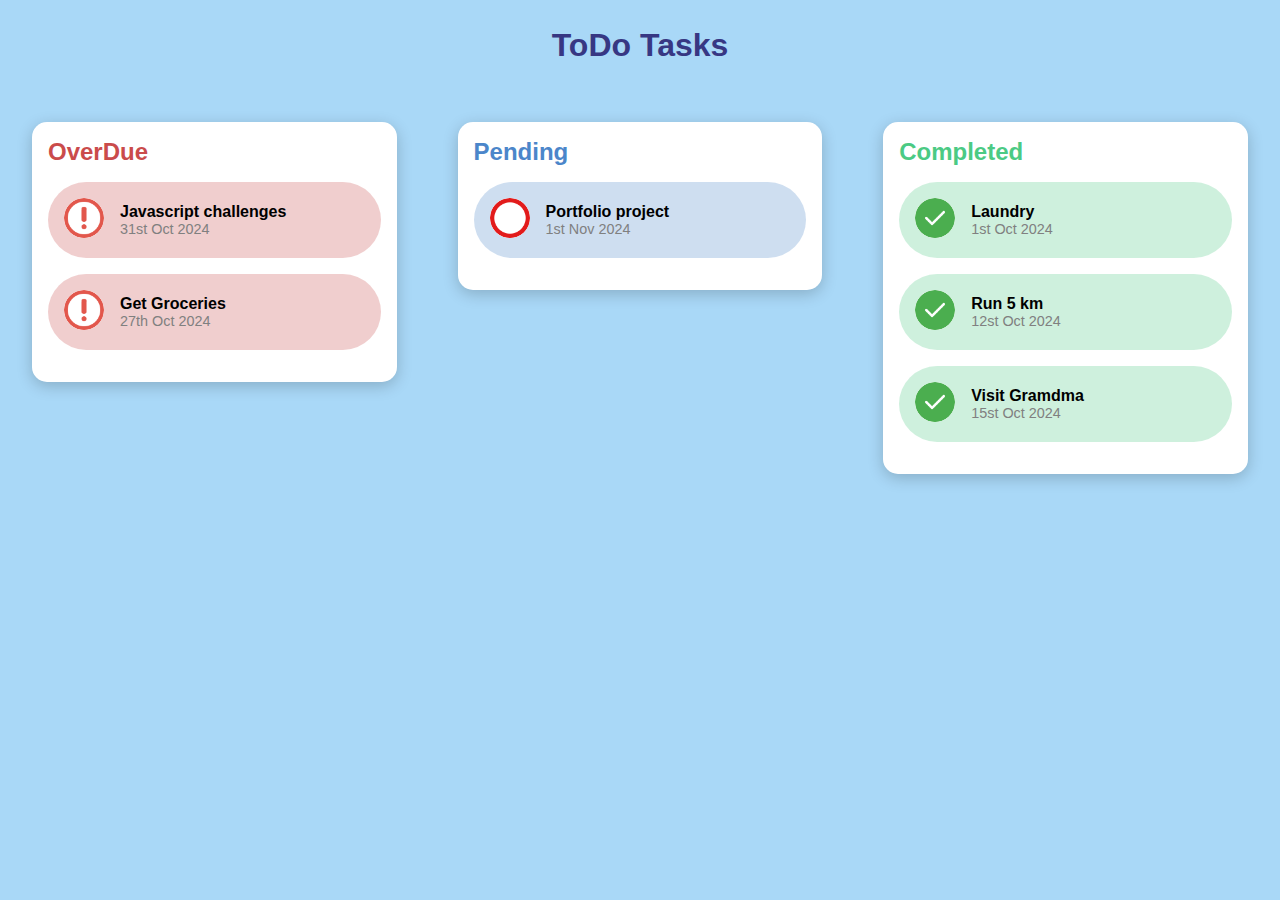
<file: SASS/index.html>
<!DOCTYPE html>
<html lang="en">
<head>
    <meta charset="UTF-8">
    <meta name="viewport" content="width=device-width, initial-scale=1.0">
    <title>SASS</title>
    <link rel="stylesheet" href="./output.css">
</head>
<body>
    <header>
        <h1>ToDo Tasks</h1>
    </header>
    <main>
        <article class="overdue">
            <h3>OverDue</h3>
            <div class="task task__overdue">
                <div>
                    <img src="./img/exclamation-mark.png" alt="exclamation-mark">
                </div>
                <div>
                    <p class="title">Javascript challenges</p>
                    <p class="date">31st Oct 2024</p>
                </div>
            </div> 
            <div class="task">
                <div>
                    <img src="./img/exclamation-mark.png" alt="exclamation-mark">
                </div>
                <div>
                    <p class="title">Get Groceries</p>
                    <p class="date">27th Oct 2024</p>
                </div>
            </div> 
        </article>
        <article class="pending">
            <h3>Pending</h3>
            <div class="task">
                <div>
                    <img src="./img/circle.png" alt="exclamation-mark">
                </div>
                <div>
                    <p class="title">Portfolio project</p>
                    <p class="date">1st Nov 2024</p>
                </div>
            </div> 
        </article>
        <article class="complete">
            <h3>Completed</h3>
            <div class="task">
                <div>
                    <img src="./img/correct.png" alt="exclamation-mark">
                </div>
                <div>
                    <p class="title">Laundry</p>
                    <p class="date">1st Oct 2024</p>
                </div>
            </div> 
            <div class="task">
                <div>
                    <img src="./img/correct.png" alt="exclamation-mark">
                </div>
                <div>
                    <p class="title">Run 5 km</p>
                    <p class="date">12st Oct 2024</p>
                </div>
            </div> 
            <div class="task">
                <div>
                    <img src="./img/correct.png" alt="exclamation-mark">
                </div>
                <div>
                    <p class="title">Visit Gramdma</p>
                    <p class="date">15st Oct 2024</p>
                </div>
            </div> 
        </article>
    </main>    
</body>
</html>
</file>
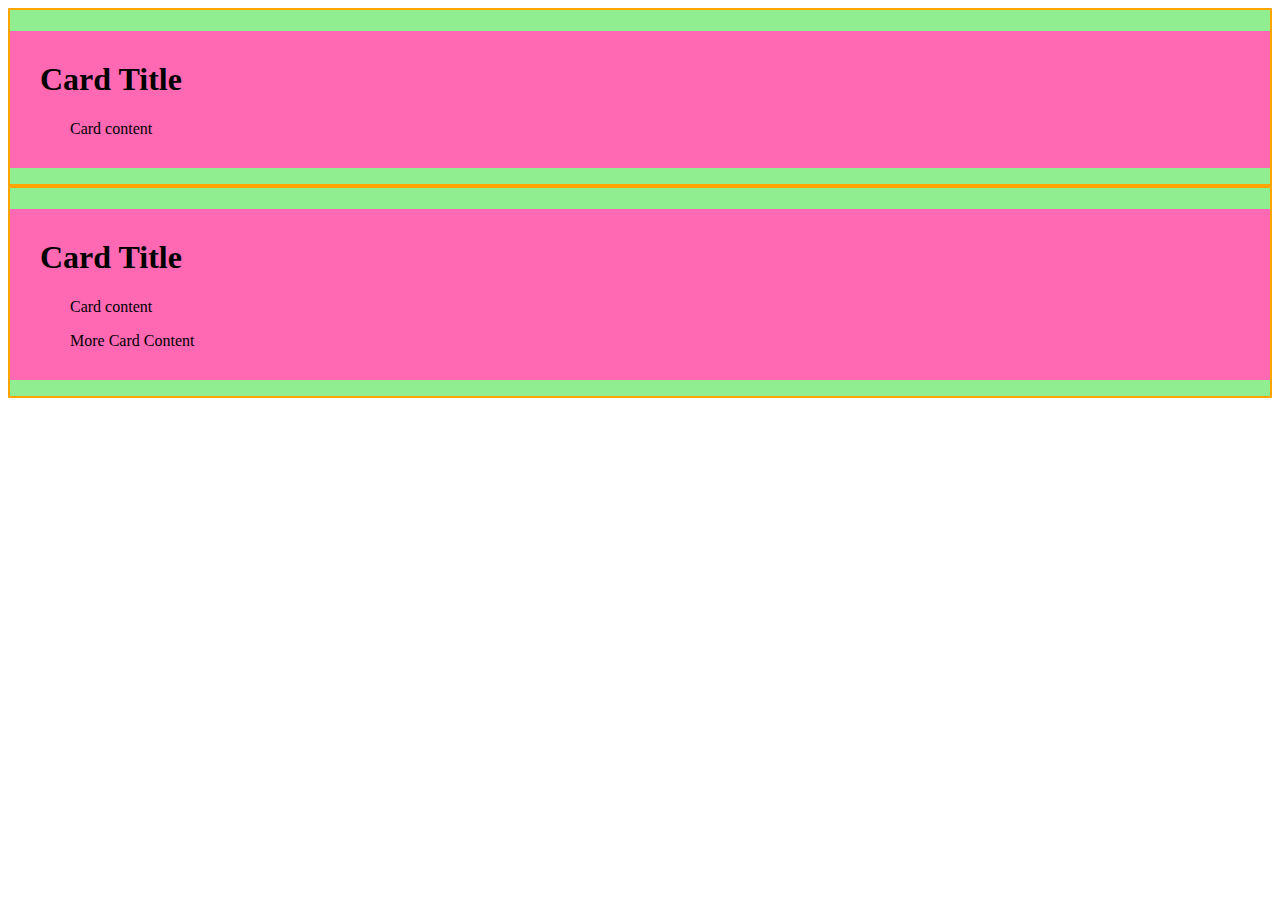
<file: CSS/box.html>
<!DOCTYPE html>
<html lang="en">
<head>
    <meta charset="UTF-8">
    <meta name="viewport" content="width=device-width, initial-scale=1.0">
    <title>Box Model Challenge</title>
    <link rel="stylesheet" href="./box.css">
</head>
<body>
    <div class="containerOne">
        <div>
            <div></div>
            <div class="section">
                <h1>Card Title</h1>
                <p id="contentOne">Card content</p>
            </div>
            <div></div>
        </div>
    </div>
    <div class="containerTwo">
        <div>
            <div></div>
            <div  class="section">
                <h1>Card Title</h1>
                <p>Card content</p>
                <p id="contentTwo">More Card Content</p>
            </div>
            <div></div>
        </div>
    </div>
</body>
</html>
</file>
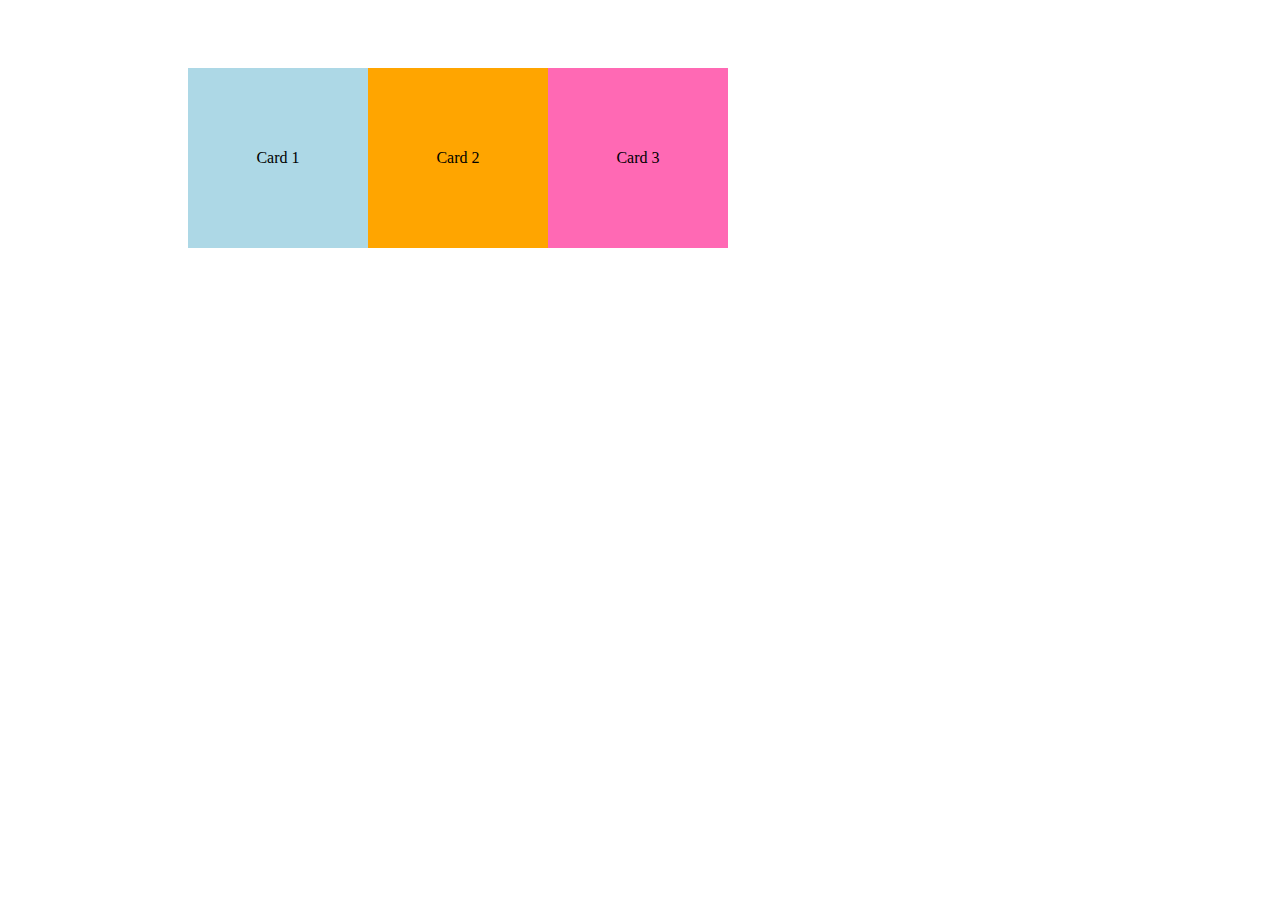
<file: CSS/flexBox.html>
<!DOCTYPE html>
<html lang="en">
<head>
    <meta charset="UTF-8">
    <meta name="viewport" content="width=device-width, initial-scale=1.0">
    <title>Flex Box Challenge</title>
    <link rel="stylesheet" href="./flexBox.css">
</head>
<body>
    <div class="container">
        <div class="block" id="one">
            <p>Card 1</p>
        </div>
        <div class="block" id="two">
            <p>Card 2</p>
        </div>
        <div class="block" id="three">
            <p>Card 3</p>
        </div>
    </div>
</body>
</html>
</file>
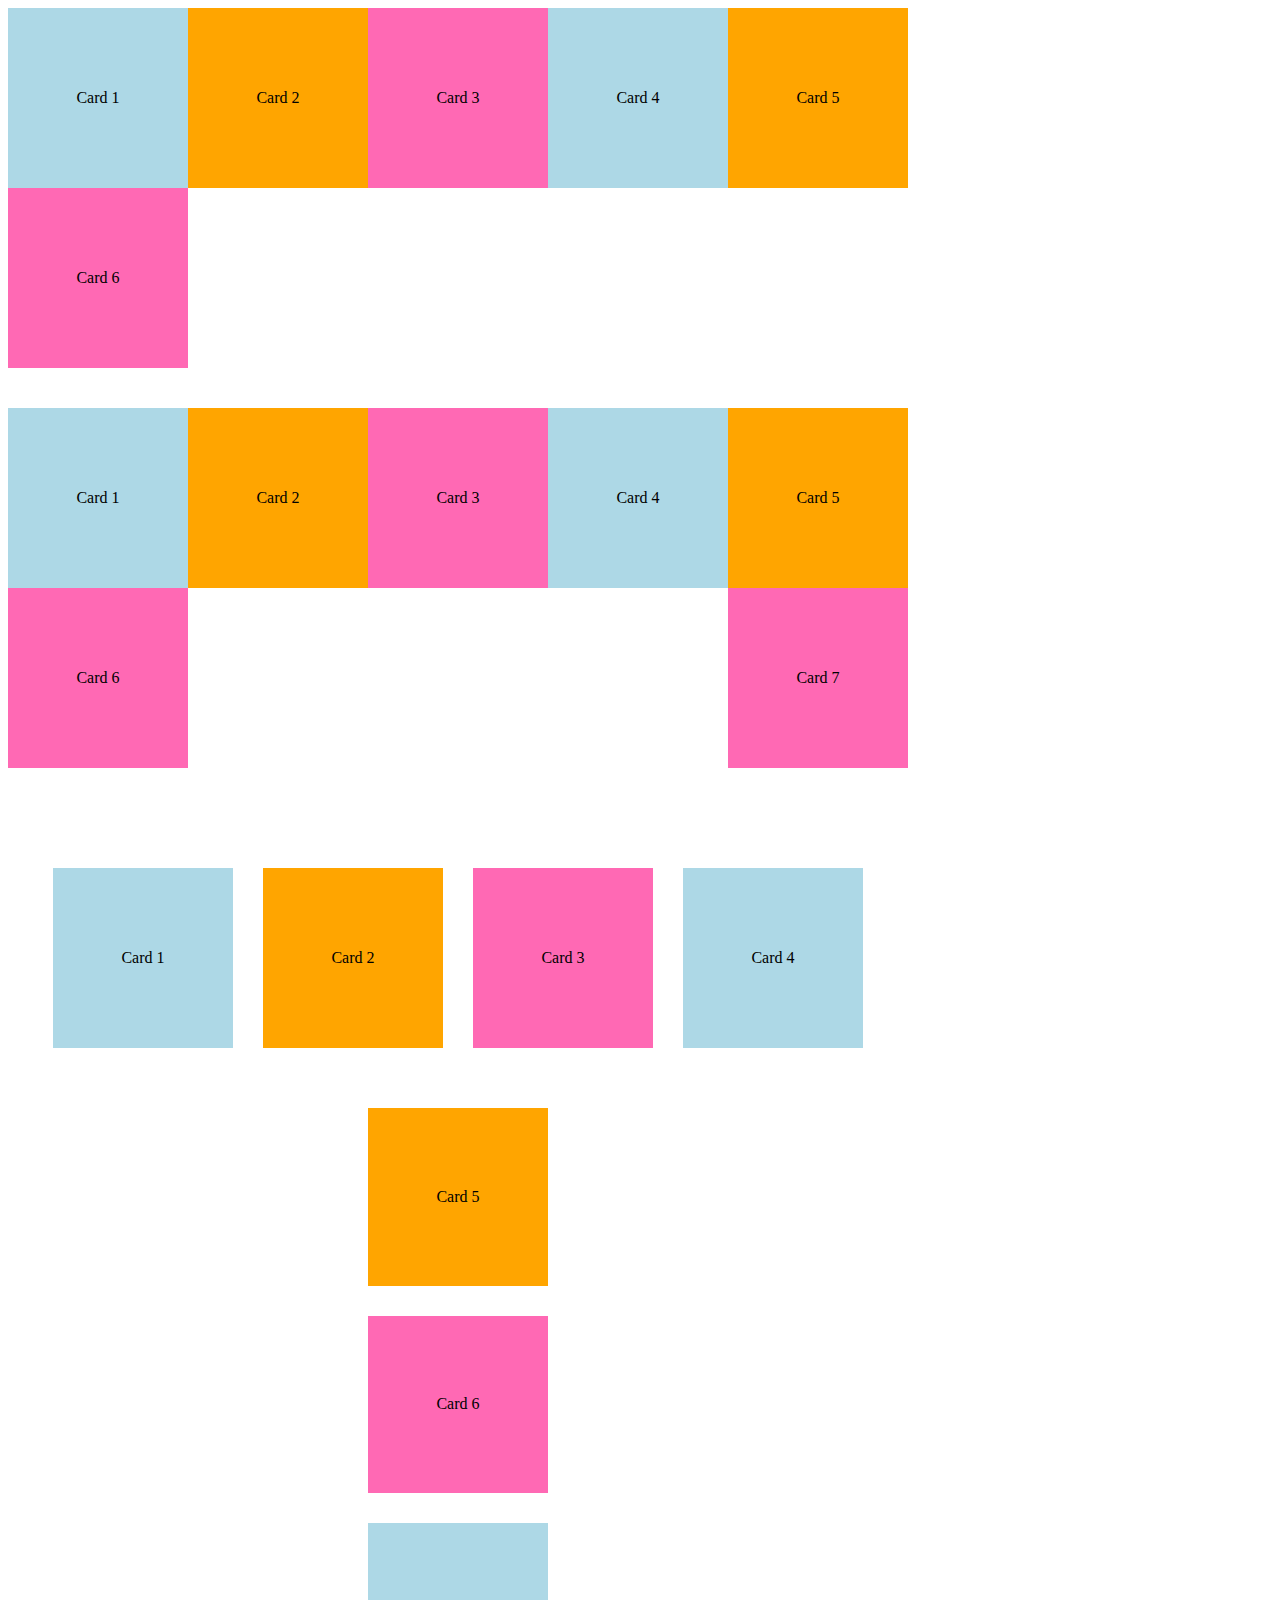
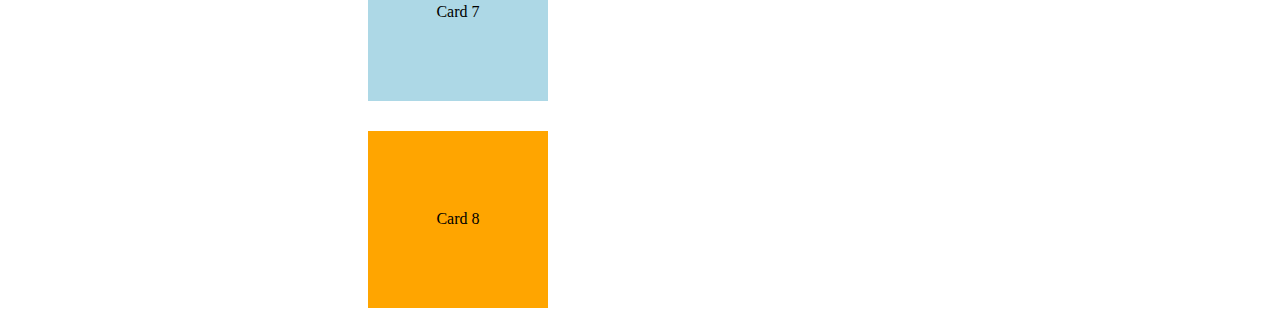
<file: CSS/flexWrap.html>
<!DOCTYPE html>
<html lang="en">
<head>
    <meta charset="UTF-8">
    <meta name="viewport" content="width=device-width, initial-scale=1.0">
    <title>Flex Wrap Challenge</title>
    <link rel="stylesheet" href="./flexWrap.css">
</head>
<body>
    <div class="container">
        <div class="block" id="one">
            <p>Card 1</p>
        </div>
        <div class="block" id="two">
            <p>Card 2</p>
        </div>
        <div class="block" id="three">
            <p>Card 3</p>
        </div>
        <div class="block" id="one">
            <p>Card 4</p>
        </div>
        <div class="block" id="two">
            <p>Card 5</p>
        </div>
        <div class="block" id="three">
            <p>Card 6</p>
        </div>
    </div>
    <div class="container spacing">
        <div class="block" id="one">
            <p>Card 1</p>
        </div>
        <div class="block" id="two">
            <p>Card 2</p>
        </div>
        <div class="block" id="three">
            <p>Card 3</p>
        </div>
        <div class="block" id="one">
            <p>Card 4</p>
        </div>
        <div class="block" id="two">
            <p>Card 5</p>
        </div>
        <div class="block" id="three">
            <p>Card 6</p>
        </div>
        <div class="block end" id="three">
            <p>Card 7</p>
        </div>
    </div>
    <div class="containerOne">
        <div class="block" id="one">
            <p>Card 1</p>
        </div>
        <div class="block" id="two">
            <p>Card 2</p>
        </div>
        <div class="block" id="three">
            <p>Card 3</p>
        </div>
        <div class="block" id="one">
            <p>Card 4</p>
        </div>
    </div>
    <div class="containerTwo">
        <div class="block" id="two">
            <p>Card 5</p>
        </div>
        <div class="block" id="three">
            <p>Card 6</p>
        </div>
        <div class="block " id="one">
            <p>Card 7</p>
        </div>
        <div class="block " id="two">
            <p>Card 8</p>
        </div>
    </div>
</body>
</html>
</file>
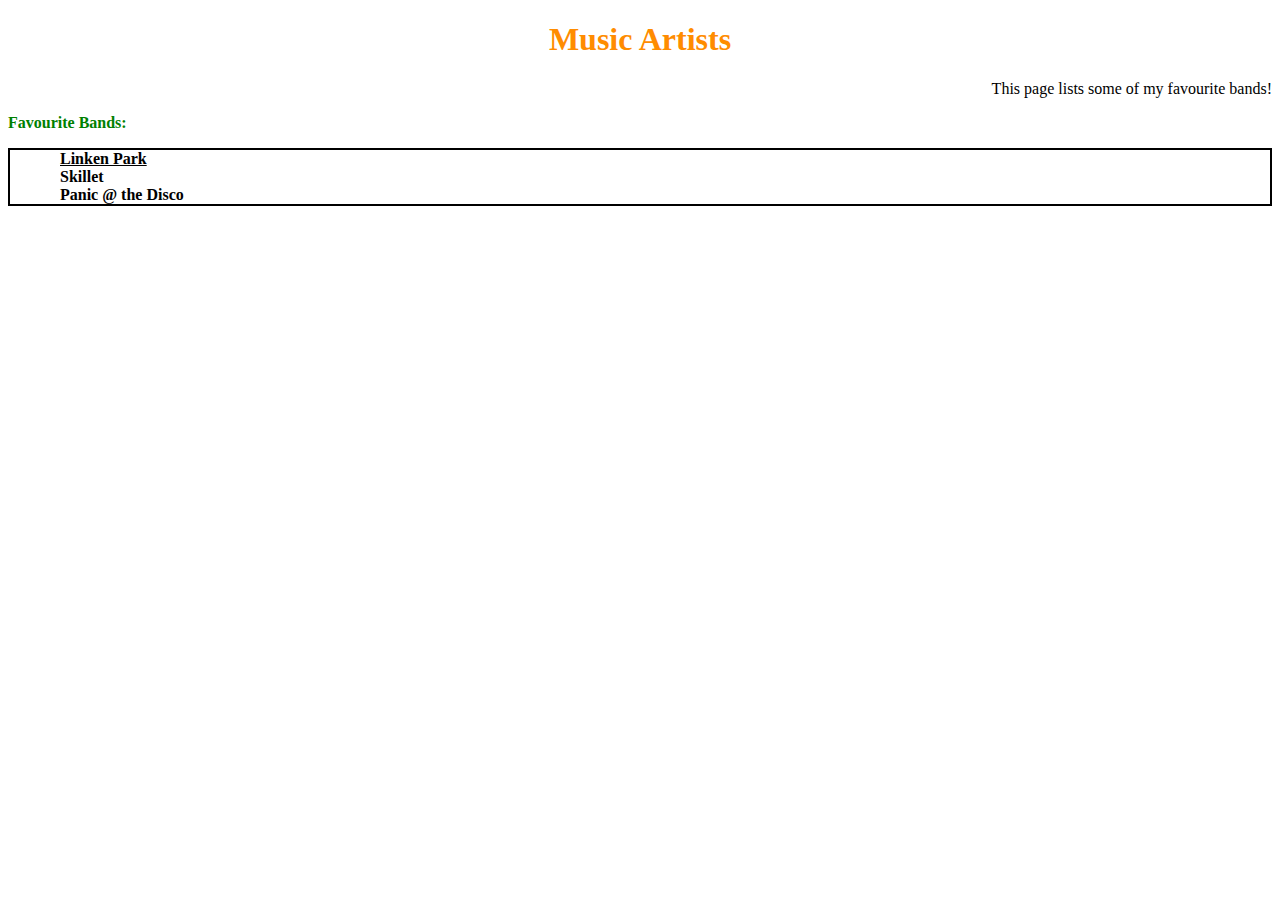
<file: CSS/musical_artist.html>
<!DOCTYPE html>
<html lang="en">
<head>
    <meta charset="UTF-8">
    <meta name="viewport" content="width=device-width, initial-scale=1.0">
    <title>CSS</title>
    <link rel="stylesheet" href="./music.css">
</head>
<body>
    <h1>Music Artists</h1>
    <p id="p1">This page lists some of my favourite bands!</p>
    <p id="p2">Favourite Bands:</p>
    <div>
        <p id="linkText">Linken Park</p>
        <p> Skillet</p>
        <p>Panic @ the Disco</p>
    </div>
</body>
</html>
</file>
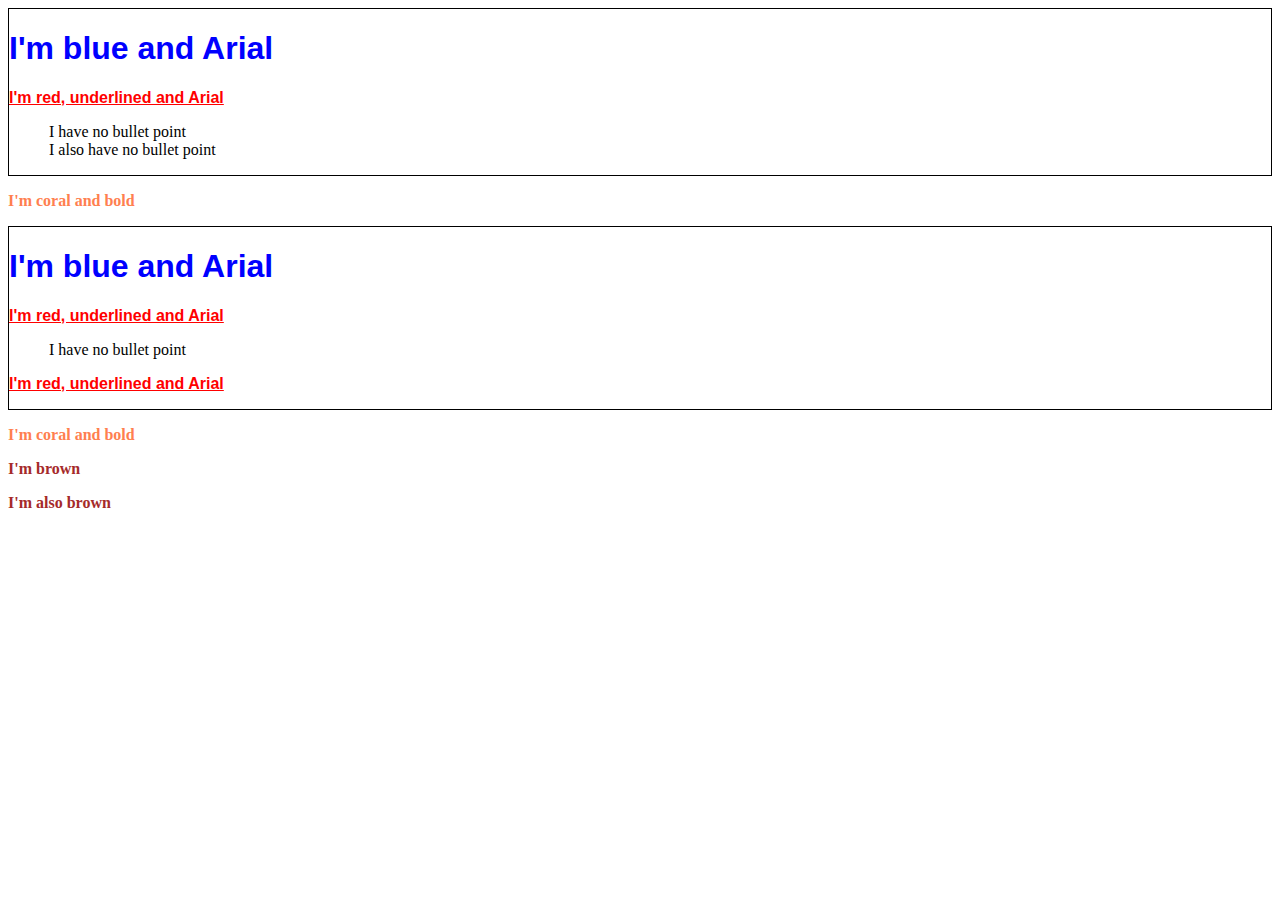
<file: CSS/recreate_image.html>
<!DOCTYPE html>
<html lang="en">
<head>
    <meta charset="UTF-8">
    <meta name="viewport" content="width=device-width, initial-scale=1.0">
    <title>Recreate the Image</title>
    <link rel="stylesheet" href="./recreate_image.css">
</head>
<body>
    <div>
        <h1>I'm blue and Arial</h1>
        <p>I'm red, underlined and Arial</p>
        <ul>
            <li>I have no bullet point</li>
            <li>I also have no bullet point</li>
        </ul>
    </div>
    <p>I'm coral and bold</p>
    <div>
        <h1>I'm blue and Arial</h1>
        <p>I'm red, underlined and Arial</p>
        <ul>
            <li>I have no bullet point</li>
        </ul>
        <p>I'm red, underlined and Arial</p>
    </div>
    <p>I'm coral and bold</p>
    <p>I'm brown</p>
    <p>I'm also brown</p>
</body>
</html>
</file>
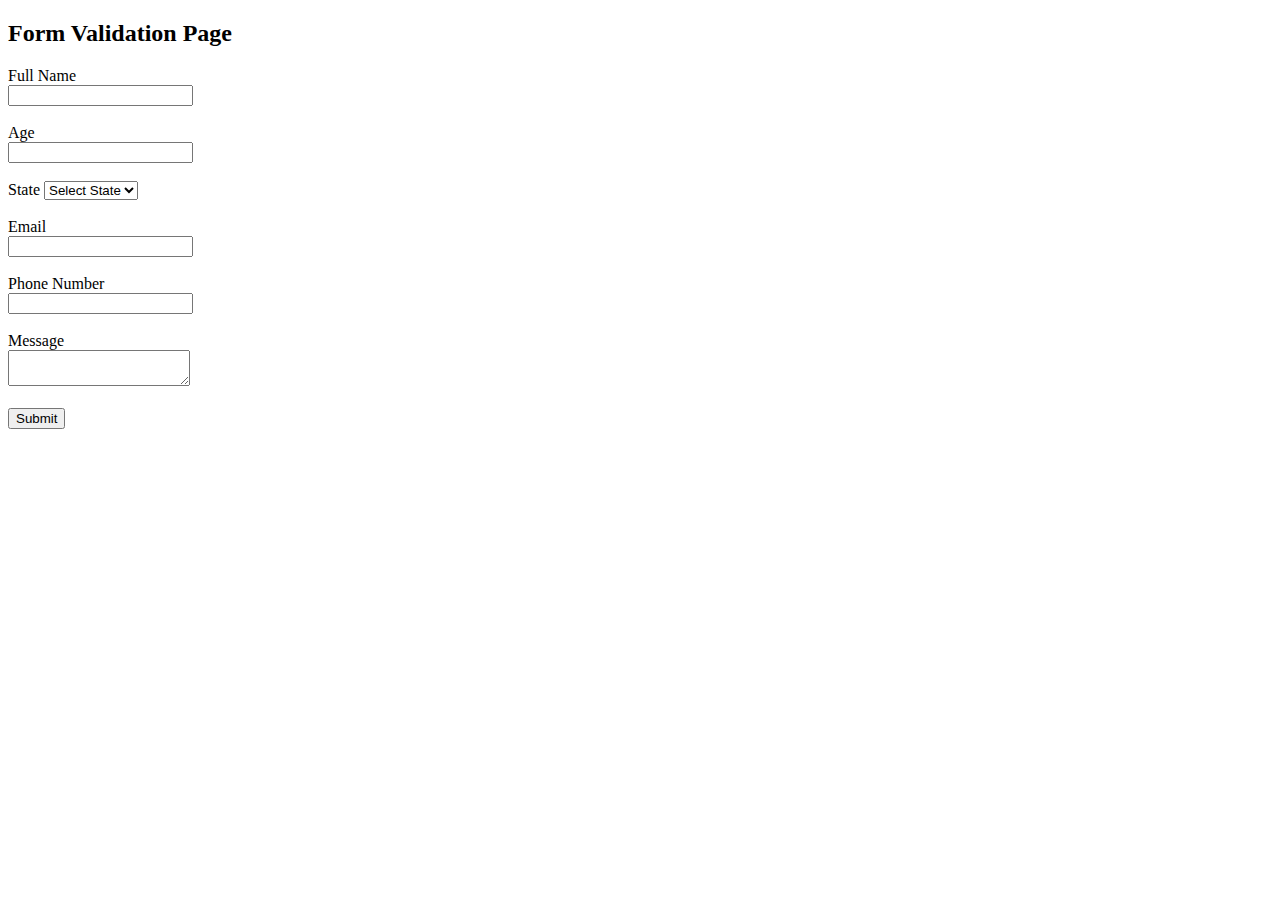
<file: HTML/form.html>
<!DOCTYPE html>
<html lang="en">
<head>
    <meta charset="UTF-8">
    <meta name="viewport" content="width=device-width, initial-scale=1.0">
    <title>Form Page</title>
</head>
<body>
    <h2>Form Validation Page</h2>
    <form style="width: min-content;" action="./form_result.html">
        <div>
            <label for="nameInput">Full Name</label>
            <input type="text" id="nameInput" name="full-name" required min="1">
        </div>
        <br>
        <div>
            <label for="ageInput">Age</label>
            <input type="number" id="ageInput" name="age" required min="1">
        </div>
        <br>
        <div>
            <label for="state">State</label>
            <select name="state" id="state">
                <option disabled selected value="">Select State</option>
                <option value="NSW">NSW</option>
                <option value="VIC">VIC</option>
                <option value="QLD">QLD</option>
                <option value="SA">SA</option>
                <option value="WA">WA</option>
                <option value="TAS">TAS</option>
                <option value="NT">NT</option>
                <option value="ACT">ACT</option>
            </select required>
        </div>
        <br>
        <div>
            <label for="emailInput">Email</label>
            <input type="email" id="emailInput" name="email" required>
        </div>
        <br>
        <div>
            <label for="phoneNumberInput">Phone Number</label>
            <input type="tel" id="phoneNumberInput" name="phone-number" required>
        </div>
        <br>
        <div>
            <label for="messageInput">Message</label>
            <textarea
                name="message" 
                id="messageInput" 
                placeholder="Please write message here." 
                required
                minlength="2"
                maxlength="50">
            </textarea>
        </div>
        <br>
        <button type="submit">Submit</button>
    </form>
</body>
</html>
</file>
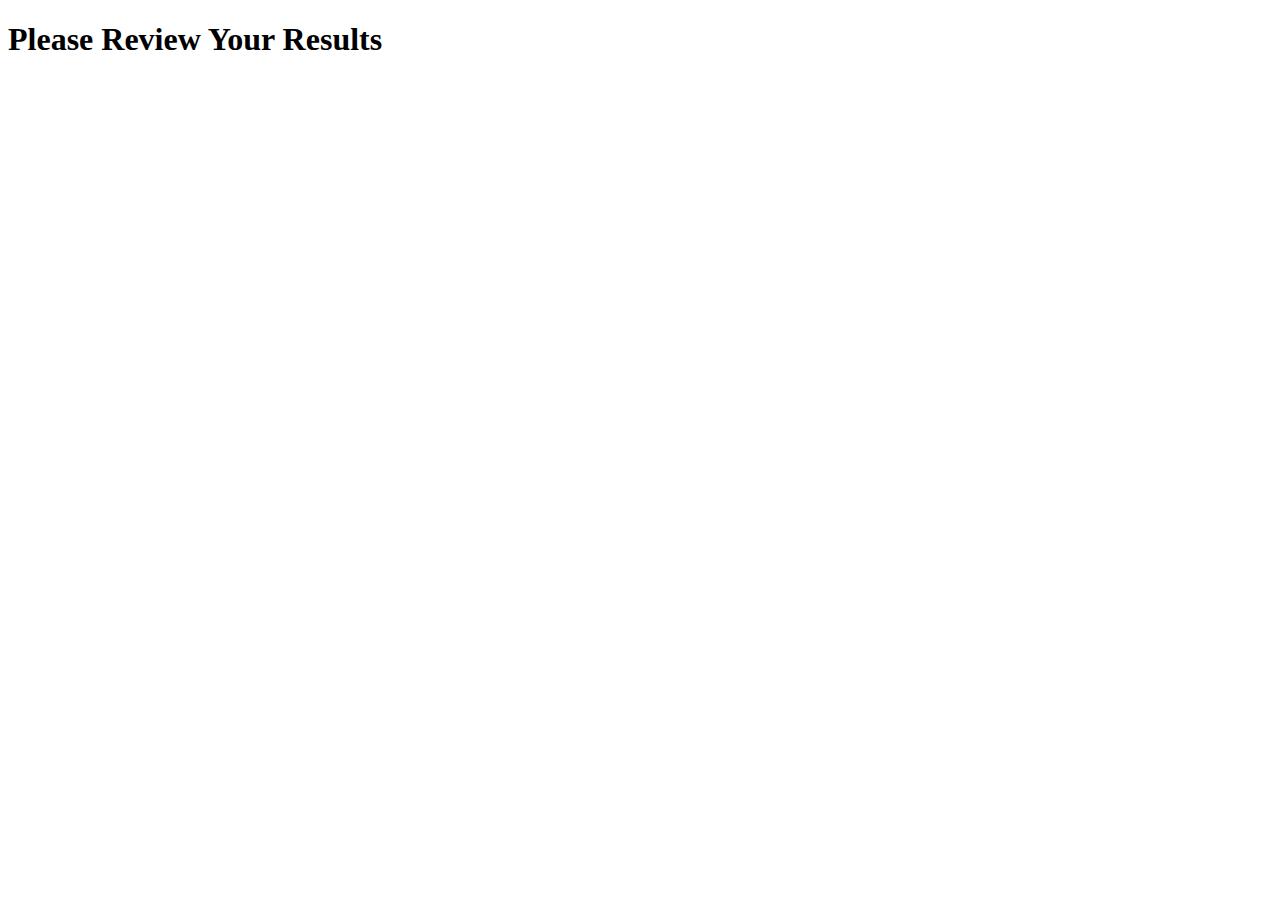
<file: HTML/form_result.html>
<!DOCTYPE html>
<html lang="en">
<head>
    <meta charset="UTF-8">
    <meta name="viewport" content="width=device-width, initial-scale=1.0">
    <title>Form result</title>
</head>
<body>
    <h1>Please Review Your Results</h1>
</body>
</html>
</file>
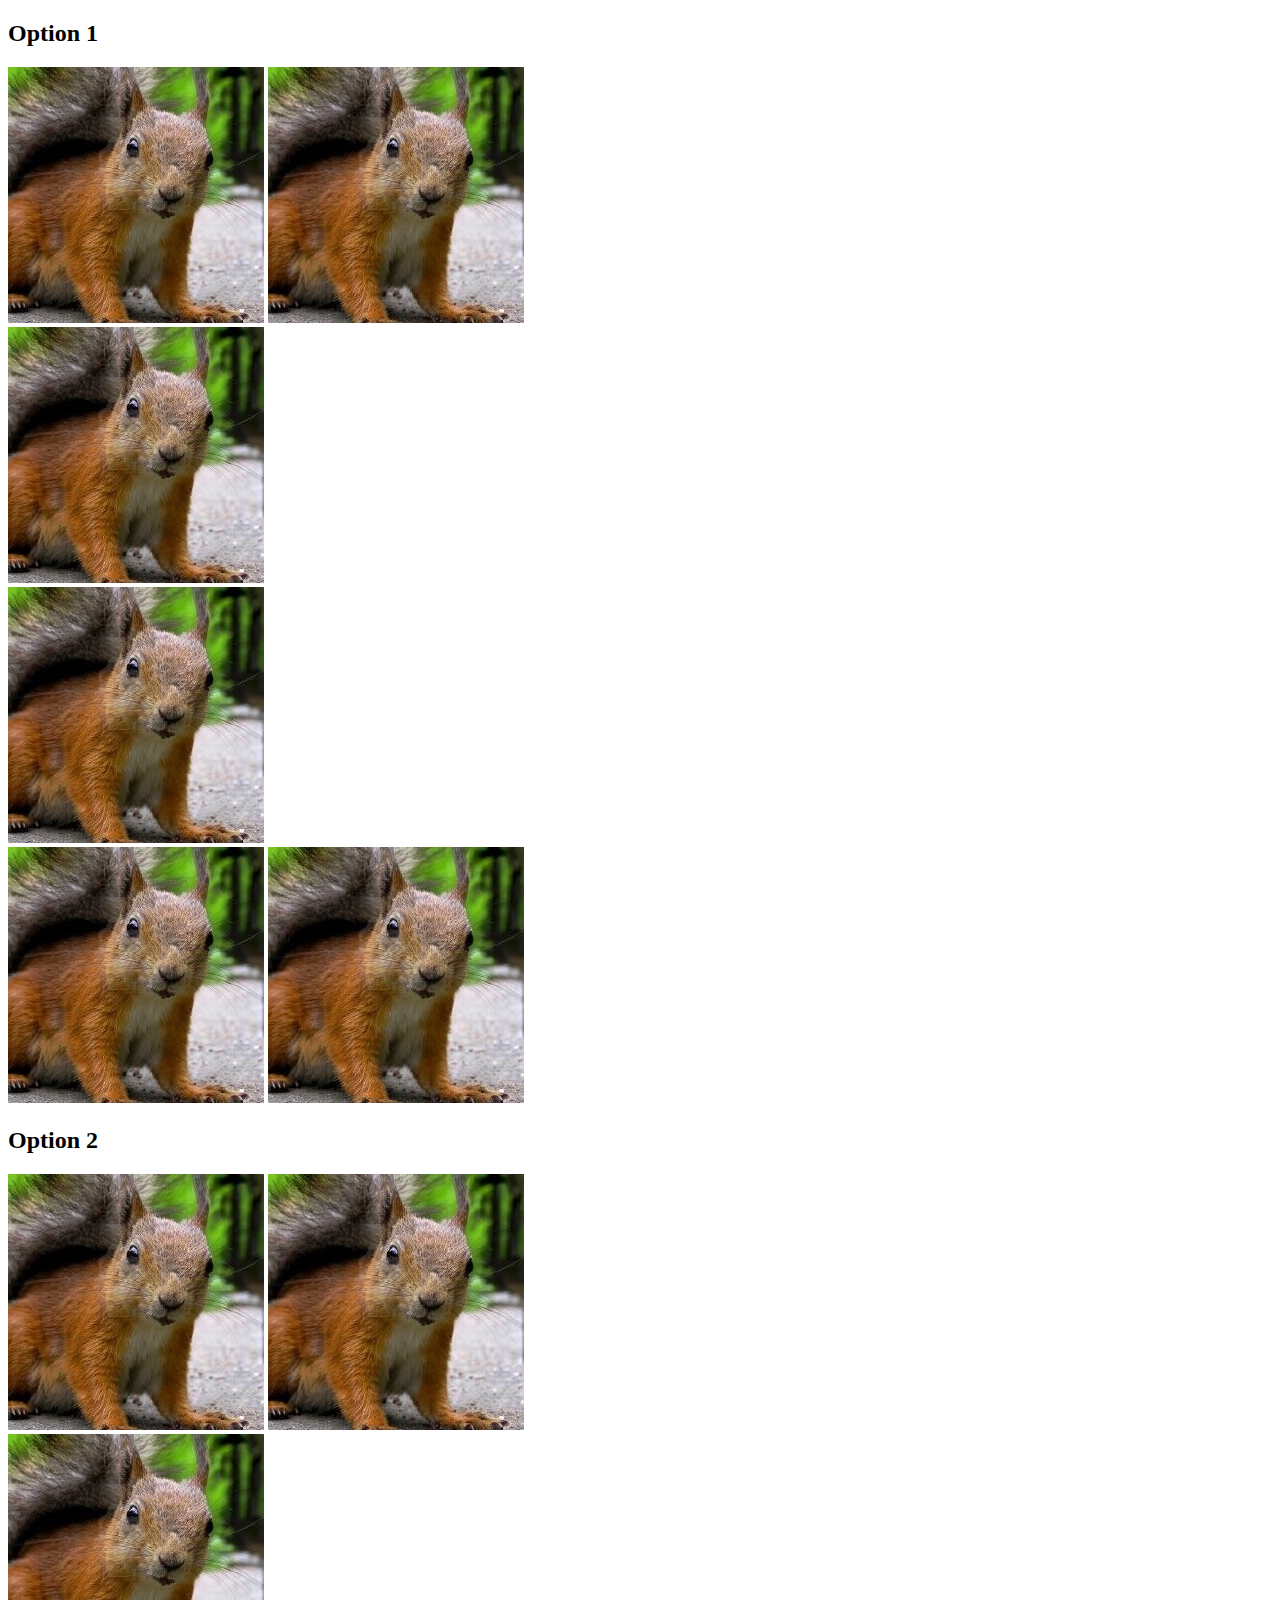
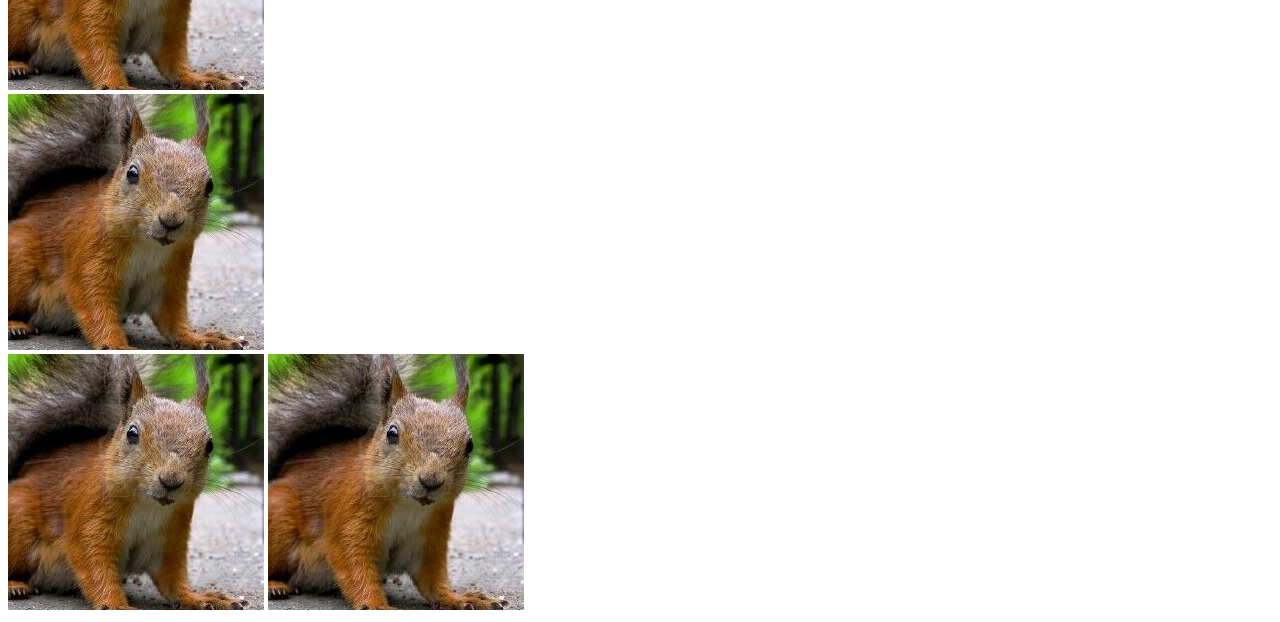
<file: HTML/squirrel.html>
<!DOCTYPE html>
<html lang="en">
<head>
    <meta charset="UTF-8">
    <meta name="viewport" content="width=device-width, initial-scale=1.0">
    <title>Squirrel Image Challenge</title>
</head>
<body>          
    <h2>Option 1</h2>

    <div>
        <img src="./squirrel.jpeg" alt="squirrel 1">
        <img src="./squirrel.jpeg" alt="squirrel 2">
    </div>
    <div>
        <img src="./squirrel.jpeg" alt="squirrel 3">
    </div>
    <div>
        <img src="./squirrel.jpeg" alt="squirrel 4">
    </div>
    <div>
        <img src="./squirrel.jpeg" alt="squirrel 5">
        <img src="./squirrel.jpeg" alt="squirrel 6">
    </div>

    <h2>Option 2</h2>

    <img src="./squirrel.jpeg" alt="squirrel 1">
    <img src="./squirrel.jpeg" alt="squirrel 2">
    <br>
    <img src="./squirrel.jpeg" alt="squirrel 3">
    <br>
    <img src="./squirrel.jpeg" alt="squirrel 4">
    <br>
    <img src="./squirrel.jpeg" alt="squirrel 5">
    <img src="./squirrel.jpeg" alt="squirrel 6">
</body>
</html>
</file>
<file: SASS/output.css>
* {
  box-sizing: border-box;
  margin: 0;
  padding: 0;
}

body {
  font-family: Arial, sans-serif;
  margin: 0;
  padding: 0;
  background-color: rgb(169, 216, 247);
}

header {
  display: flex;
  flex-direction: row;
  justify-content: center;
  align-items: center;
  height: 10vh;
}
header h1 {
  font-size: 2rem;
  font-weight: bold;
  text-align: center;
  color: rgb(55, 55, 131);
}

main {
  display: flex;
  flex-direction: row;
  justify-content: space-between;
  align-items: flex-start;
  flex-wrap: nowrap;
  padding: 2rem;
  gap: 2rem;
}
main article {
  background-color: white;
  box-shadow: 0px 4px 16px rgba(0, 0, 0, 0.2);
  border-radius: 15px;
  padding: 1rem;
  flex: 1;
  max-width: 30%;
  display: flex;
  flex-direction: column;
  justify-content: flex-start;
}
main article .task {
  background-color: rgba(0, 0, 0, 0.05);
  padding: 1rem;
  border-radius: 50px;
  display: flex;
  align-items: center;
  margin-bottom: 1rem;
}
main article .task img {
  width: 40px;
  height: 40px;
  margin-right: 1rem;
  background-color: white;
  border-radius: 50%;
}
main article .task .title {
  font-size: 1rem;
  font-weight: bold;
}
main article .task .date {
  font-size: 0.9rem;
  color: gray;
}
main .overdue h3 {
  font-size: 1.5rem;
  margin-bottom: 1rem;
  color: rgb(202, 75, 75);
}
main .overdue .task {
  background-color: rgba(202, 75, 75, 0.274);
  padding: 1rem;
  border-radius: 50px;
  display: flex;
  align-items: center;
  margin-bottom: 1rem;
}
main .overdue .task img {
  width: 40px;
  height: 40px;
  margin-right: 1rem;
  background-color: white;
  border-radius: 50%;
}
main .overdue .task .title {
  font-size: 1rem;
  font-weight: bold;
}
main .overdue .task .date {
  font-size: 0.9rem;
  color: gray;
}
main .pending h3 {
  font-size: 1.5rem;
  margin-bottom: 1rem;
  color: rgb(75, 134, 202);
}
main .pending .task {
  background-color: rgba(75, 134, 202, 0.274);
  padding: 1rem;
  border-radius: 50px;
  display: flex;
  align-items: center;
  margin-bottom: 1rem;
}
main .pending .task img {
  width: 40px;
  height: 40px;
  margin-right: 1rem;
  background-color: white;
  border-radius: 50%;
}
main .pending .task .title {
  font-size: 1rem;
  font-weight: bold;
}
main .pending .task .date {
  font-size: 0.9rem;
  color: gray;
}
main .complete h3 {
  font-size: 1.5rem;
  margin-bottom: 1rem;
  color: rgb(75, 202, 132);
}
main .complete .task {
  background-color: rgba(75, 202, 132, 0.274);
  padding: 1rem;
  border-radius: 50px;
  display: flex;
  align-items: center;
  margin-bottom: 1rem;
}
main .complete .task img {
  width: 40px;
  height: 40px;
  margin-right: 1rem;
  background-color: white;
  border-radius: 50%;
}
main .complete .task .title {
  font-size: 1rem;
  font-weight: bold;
}
main .complete .task .date {
  font-size: 0.9rem;
  color: gray;
}

/*# sourceMappingURL=output.css.map */
</file>
<file: CSS/box.css>
.containerOne{
    border: 2px solid orange;
}
.containerTwo{
    border: 2px solid orange;
}
.section{
    background-color: hotpink;
}
h1{
    padding-left: 30px;
    padding-top: 30px;
}
p{
    padding-left: 60px;
}
div{
    background-color: lightgreen;
}
#contentOne{
    padding-bottom: 30px;
}
#contentTwo{
    padding-bottom: 30px;
}
</file>
<file: CSS/flexBox.css>
.container{
    width: 900px;
    height: 300px;
    display: flex;
    justify-content: center;
    align-items: center;
}
.block{
    width: 20%;
    height: 60%;
    display: flex;
    justify-content: center;
    align-items: center;
}
#one{
    background-color: lightblue;
}
#two{
    background-color: orange;
}
#three{
    background-color: hotpink;
}
</file>
<file: CSS/flexWrap.css>
/*Flew Wrap Challenge*/

.container{
    width: 900px;
    height: 300px;
    display: flex;
    flex-wrap: wrap;
    margin-top: 50;
}
.block{
    width: 20%;
    height: 60%;
    display: flex;
    justify-content: center;
    align-items: center;
    
}
.spacing{
    margin: 100px 0px;
}
.spacing:last-child{
    justify-content: space-between;
}
#one{
    background-color: lightblue;
}
#two{
    background-color: orange;
}
#three{
    background-color: hotpink;
}
.end{
    margin-left: auto;
}

.containerOne{
    width: 900px;
    height: 300px;
    display: flex;
    justify-content: center;
    align-items: center;
    gap: 30px;
}
.containerTwo{
    width: 900px;
    height: 800px;
    display: flex;
    flex-direction: column;
    align-items: center;
    justify-content: center;
    gap: 30px;
}
</file>
<file: CSS/music.css>
h1{
    text-align: center;
    color: darkorange;
}
#p1{
    text-align: end;
}
#p2{
    color: green;
    font-weight: bold;
}
div{
    border: 2px solid black;
}
div p{
    margin: 0;
    margin-left: 50px;
    font-weight: bold;
}
#linkText{
    text-decoration: underline;
}
</file>
<file: CSS/recreate_image.css>
h1{
    color: blue;
    font-family: Arial, Helvetica, sans-serif;
}
p{
    color: coral;
    font-weight: bold;
}
li{
    list-style-type: none;
}
div{
    border: 1px solid black;
}
div > p{
    color: red;
    text-decoration: underline;
    font-family: Arial, Helvetica, sans-serif;
}
p + p {
    color: brown;
}
</file>
